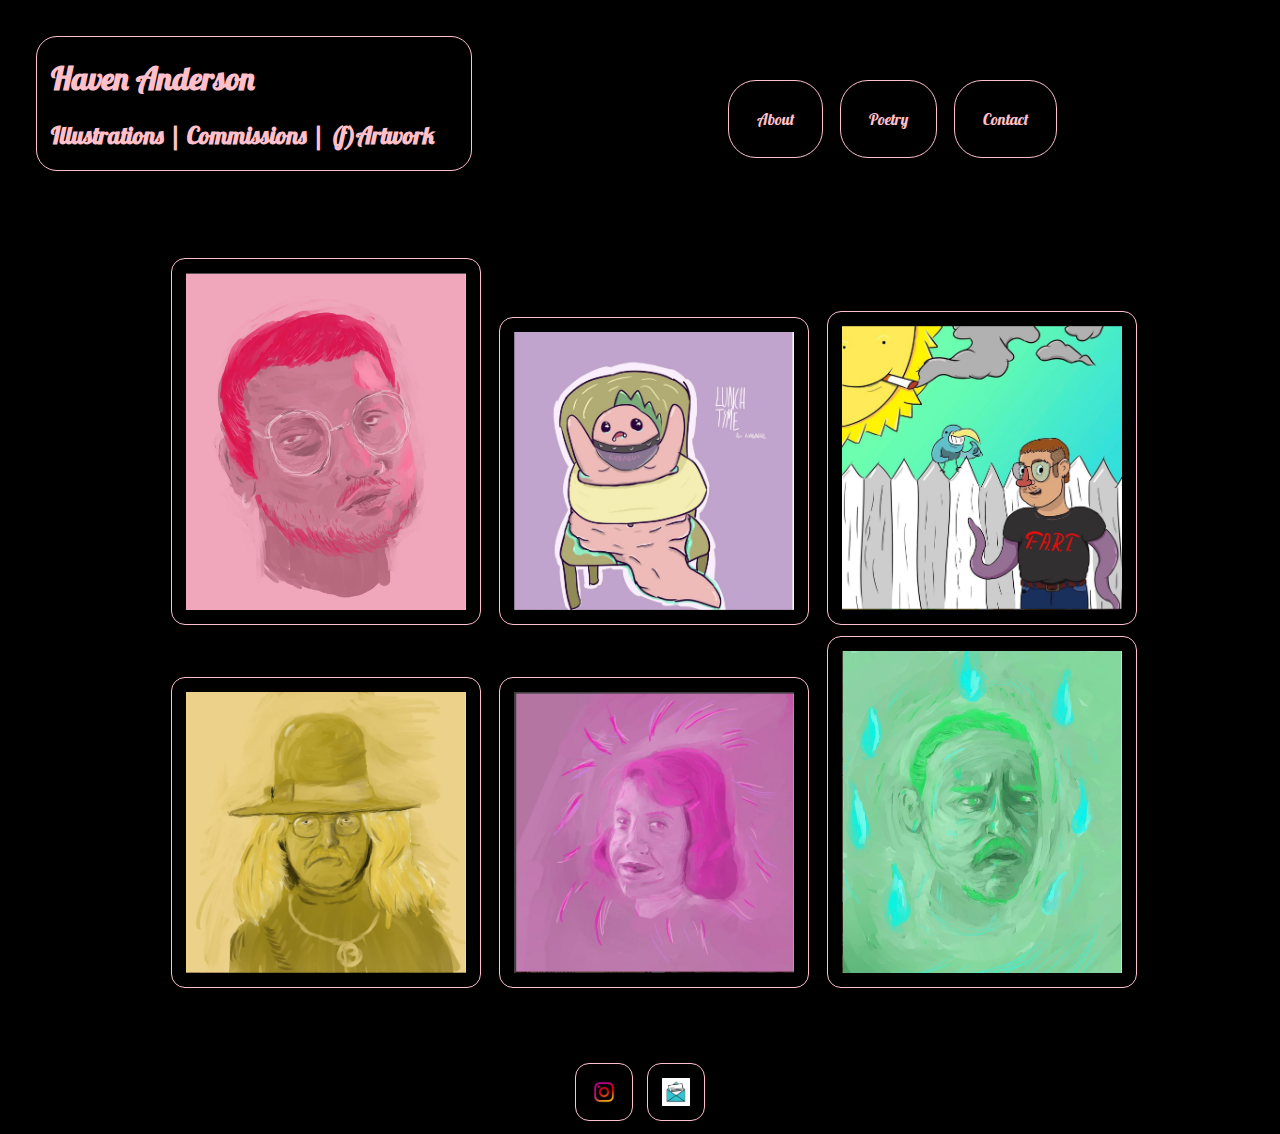
<file: index.html>
<!DOCTYPE html>
<html>
    <head>
        <title>Haven Anderson</title>
        <meta charset="utf-8">
        <meta name="viewport" content="width=device-width, initial-scale=1.0"/>
        <link rel="stylesheet" href="https://cdnjs.cloudflare.com/ajax/libs/normalize/8.0.1/normalize.min.css" type="text.css"/>
        <link href="style.css" type="text/css" rel="stylesheet"/>
        <link href="https://fonts.googleapis.com/css2?family=Lobster&display=swap" rel="stylesheet"/>
    </head>
    <STYLE>A {text-decoration: none;} </STYLE>
    <body>
        <header>
            <a href="index.html">
                <div id="title">
                <h1> Haven Anderson</h1>
                <h2> Illustrations | Commissions | (f)Artwork</h2>
                </div>
            </a>
           
            <nav>
                <ul>
                    <li>About</li>
                    <a href="poetry.html">
                        <li>Poetry</li>
                    </a>
                    <li>Contact</li>
                </ul>
            </nav>
        </header>

        <main>
            <div class= "row">
                <a href="selfPortrait.html">
                    <img src="haven.png" alt="Self Portrait" width="280" style="max-width:auto;; height: 100%;"/>
                </a>

                <a href="capicola.html">
                    <img src="capicola.png" alt= "Capicola" width="280" style="max-width:auto; height: 100%;"/>
                </a>
                <a href="fart-lord.html">
                    <img src= "fart-lord.png" alt="Dare" width="280" />
                </a> 
                <a href="richard.html">
                    <img src="richard.png" alt="Richard" width="280"/>
                </a>
                <a href="mum.html">
                    <img src="mum.png" alt="Mum" width="280" />
                </a>
                <a href="ufo.html">
                    <img src="ufo.png" alt="UFO" width="280" />
                </a>

            </div>

        </main>


        <footer>
    
                <a href="https://www.instagram.com/havdawg/">
                <img src="instagram.png" alt="Instagram" width="28" height="28"/> </a>
            
                
                <img src="email.jpeg" alt="Email" width="28" height="28"/>
                

        </footer>
    </body>
</html>
</file>
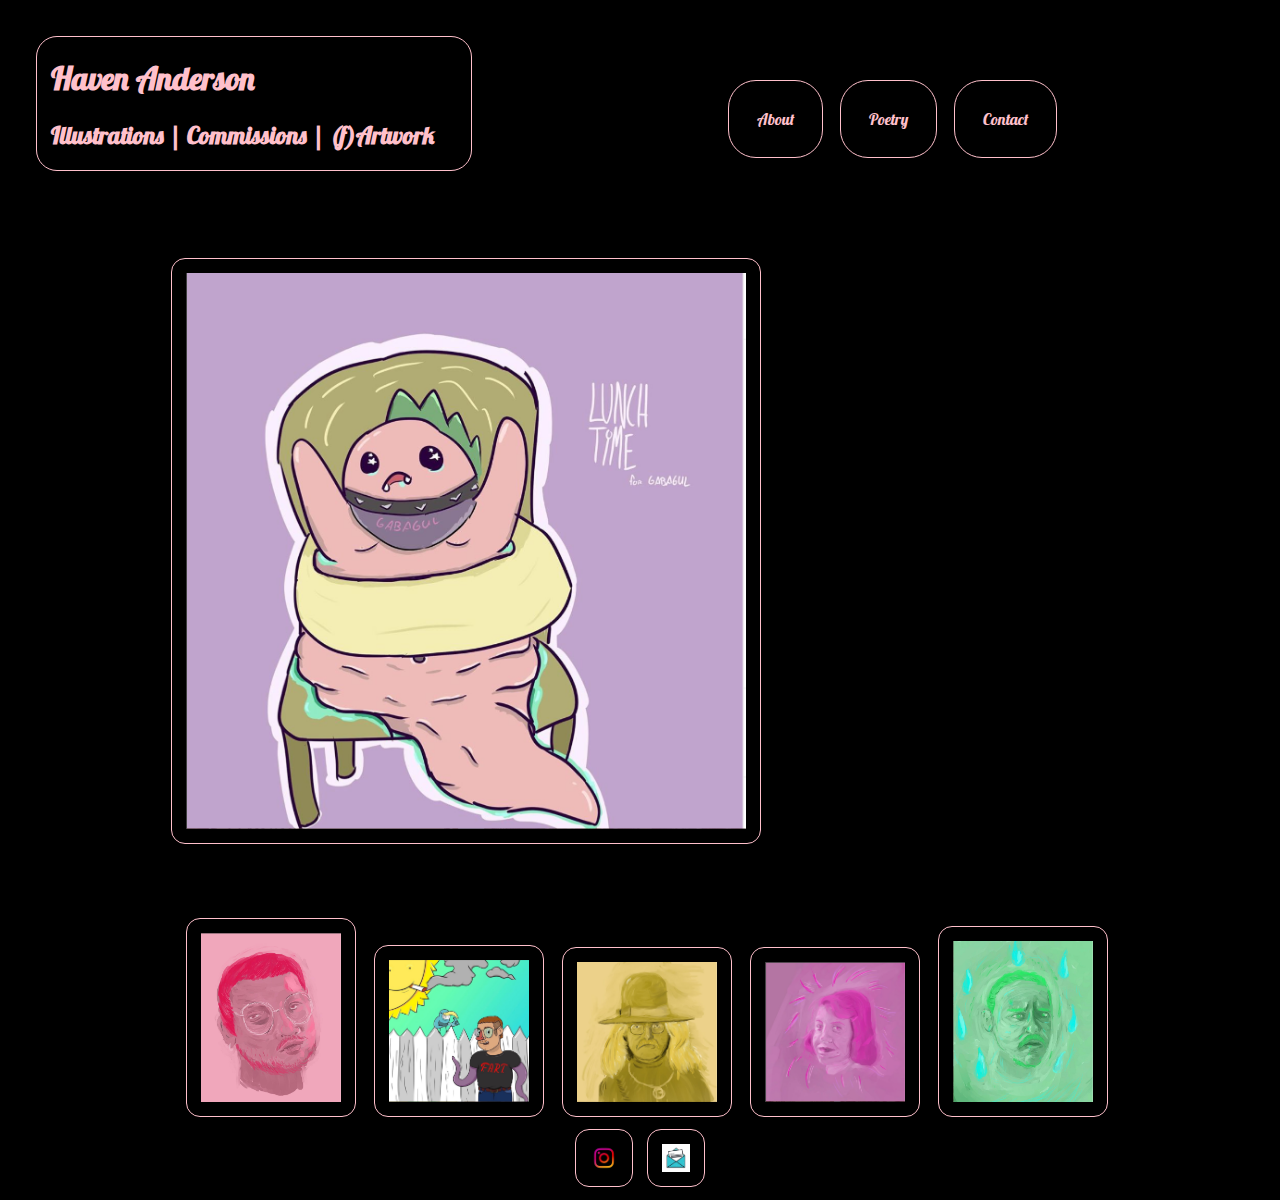
<file: capicola.html>
<!DOCTYPE html>

<html>

    <head>
        <title>Haven Anderson</title>
        <meta charset="utf-8">
        <meta name="viewport" content="width=device-width">
        <link rel="stylesheet" href="https://cdnjs.cloudflare.com/ajax/libs/normalize/8.0.1/normalize.min.css" type="text.css"/>
        <link href="style.css" type="text/css" rel="stylesheet"/>
        <link href="https://fonts.googleapis.com/css2?family=Lobster&display=swap" rel="stylesheet"/>

    </head>
    <STYLE>A {text-decoration: none;} </STYLE>
    <body>
        <header>
        <a href="index.html">
            <div id="title">
            <h1> Haven Anderson</h1>
            <h2> Illustrations | Commissions | (f)Artwork</h2>
            </div>
        </a>
            <nav>
                <ul>
                    <li>About</li>
                    <a href="poetry.html">
                        <li>Poetry</li>
                    </a>
                    <li>Contact</li>
                </ul>
            </nav>
        </header>

        <main>
            
            <img src="capicola.png" alt= "Capicola" width="560" />
                
                
        </main>
        <div id="additional"><
            <div class= "row">
                <a href="selfPortrait.html">
                    <img src="haven.png" alt="Self Portrait" width="140"/>
                </a>
                <a href="fart-lord.html">
                    <img src= "fart-lord.png" alt="Dare" width="140" />
                </a>

                <a href="richard.html">
                    <img src="richard.png" alt="Richard" width="140"/>
                </a>                
                <a href="mum.html">
                    <img src="mum.png" alt="Mum" width="140" />
                </a>
                <a href="ufo.html">
                    <img src="ufo.png" alt="UFO" width="140" />
                </a>

            </div>
        </div>

        


        <footer>
    
                <a href="https://www.instagram.com/havdawg/">
                <img src="instagram.png" alt="Instagram" width="28" height="28"/> </a>
            
                
                <img src="email.jpeg" alt="Email" width="28" height="28"/>
                

        </footer>
    </body>

</html>
</file>
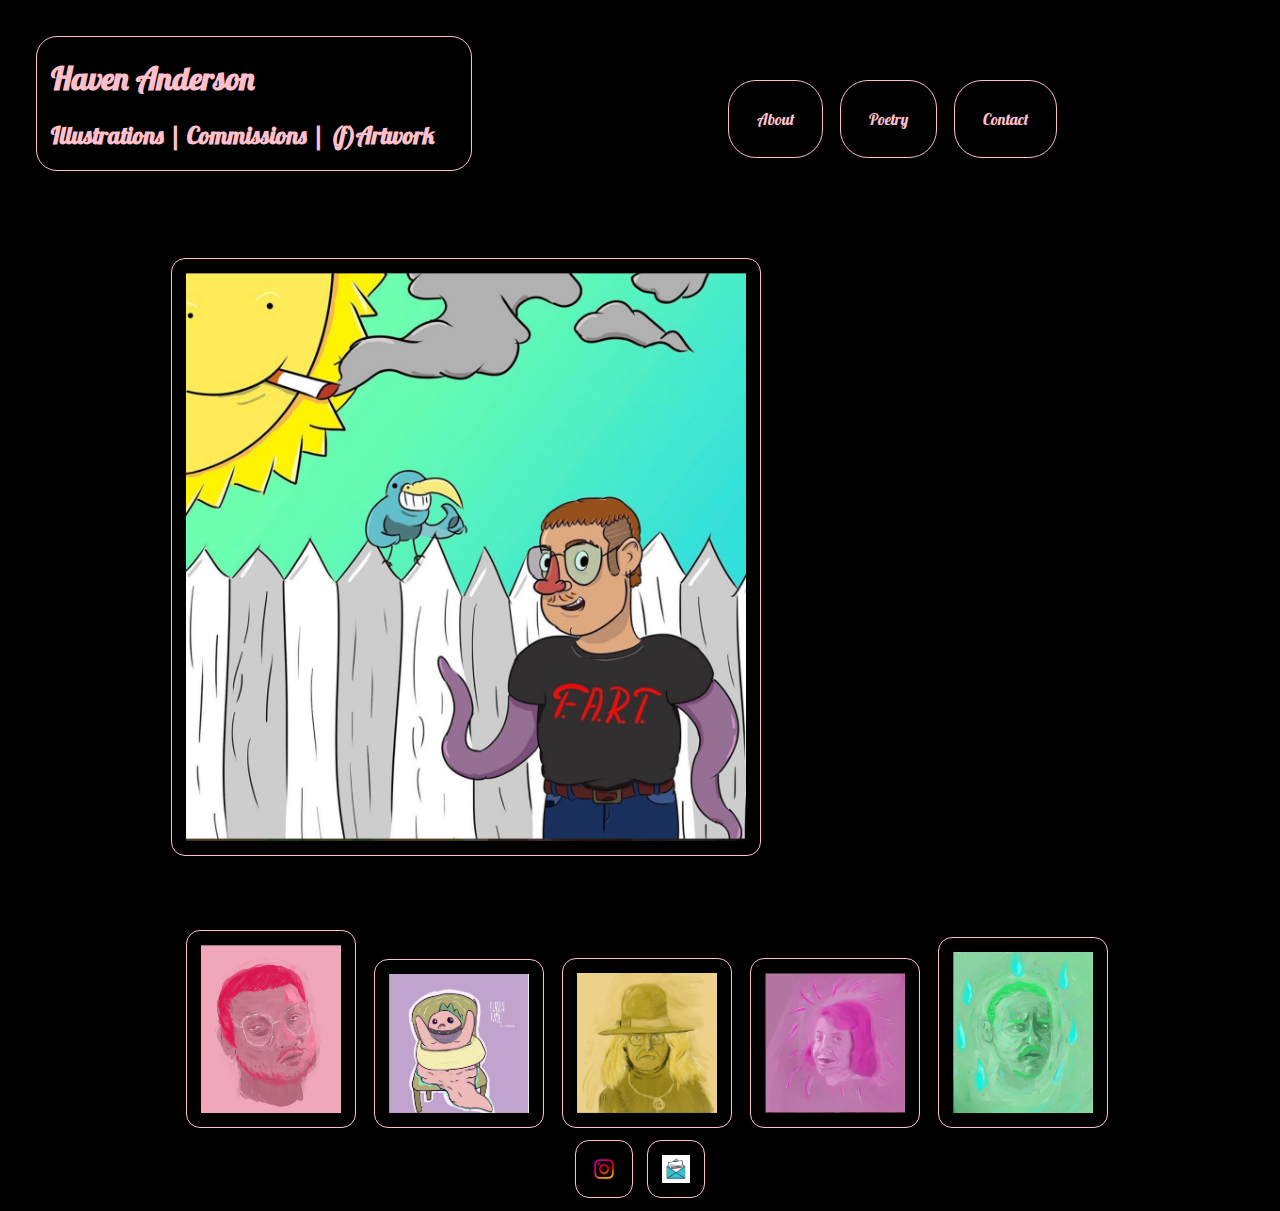
<file: fart-lord.html>
<!DOCTYPE html>

<html>

    <head>
        <title>Haven Anderson</title>
        <meta charset="utf-8">
        <meta name="viewport" content="width=device-width">
        <link rel="stylesheet" href="https://cdnjs.cloudflare.com/ajax/libs/normalize/8.0.1/normalize.min.css" type="text.css"/>
        <link href="style.css" type="text/css" rel="stylesheet"/>
        <link href="https://fonts.googleapis.com/css2?family=Lobster&display=swap" rel="stylesheet"/>

    </head>
    <STYLE>A {text-decoration: none;} </STYLE>
    <body>
        <header>
        <a href="index.html">
            <div id="title">
            <h1> Haven Anderson</h1>
            <h2> Illustrations | Commissions | (f)Artwork</h2>
            </div>
        </a>
            <nav>
                <ul>
                    <li>About</li>
                    <a href="poetry.html">
                        <li>Poetry</li>
                    </a>
                    <li>Contact</li>
                </ul>
            </nav>
        </header>

        <main>
            
            
            <img src= "fart-lord.png" alt="Dare" width="560" />
                
        </main>
        <div id="additional"><
            <div class= "row">
                <a href="selfPortrait.html">
                    <img src="haven.png" alt="Self Portrait" width="140"/>
                </a>

                <a href="capicola.html">
                    <img src="capicola.png" alt= "Capicola" width="140" />
                </a>

                <a href="richard.html">
                    <img src="richard.png" alt="Richard" width="140"/>
                </a>
                <a href="mum.html">
                    <img src="mum.png" alt="Mum" width="140" />
                </a>
                <a href="ufo.html">
                    <img src="ufo.png" alt="UFO" width="140" />
                </a>

            </div>
        </div>

        


        <footer>
    
                <a href="https://www.instagram.com/havdawg/">
                <img src="instagram.png" alt="Instagram" width="28" height="28"/> </a>
            
                
                <img src="email.jpeg" alt="Email" width="28" height="28"/>
                

        </footer>
    </body>

</html>
</file>
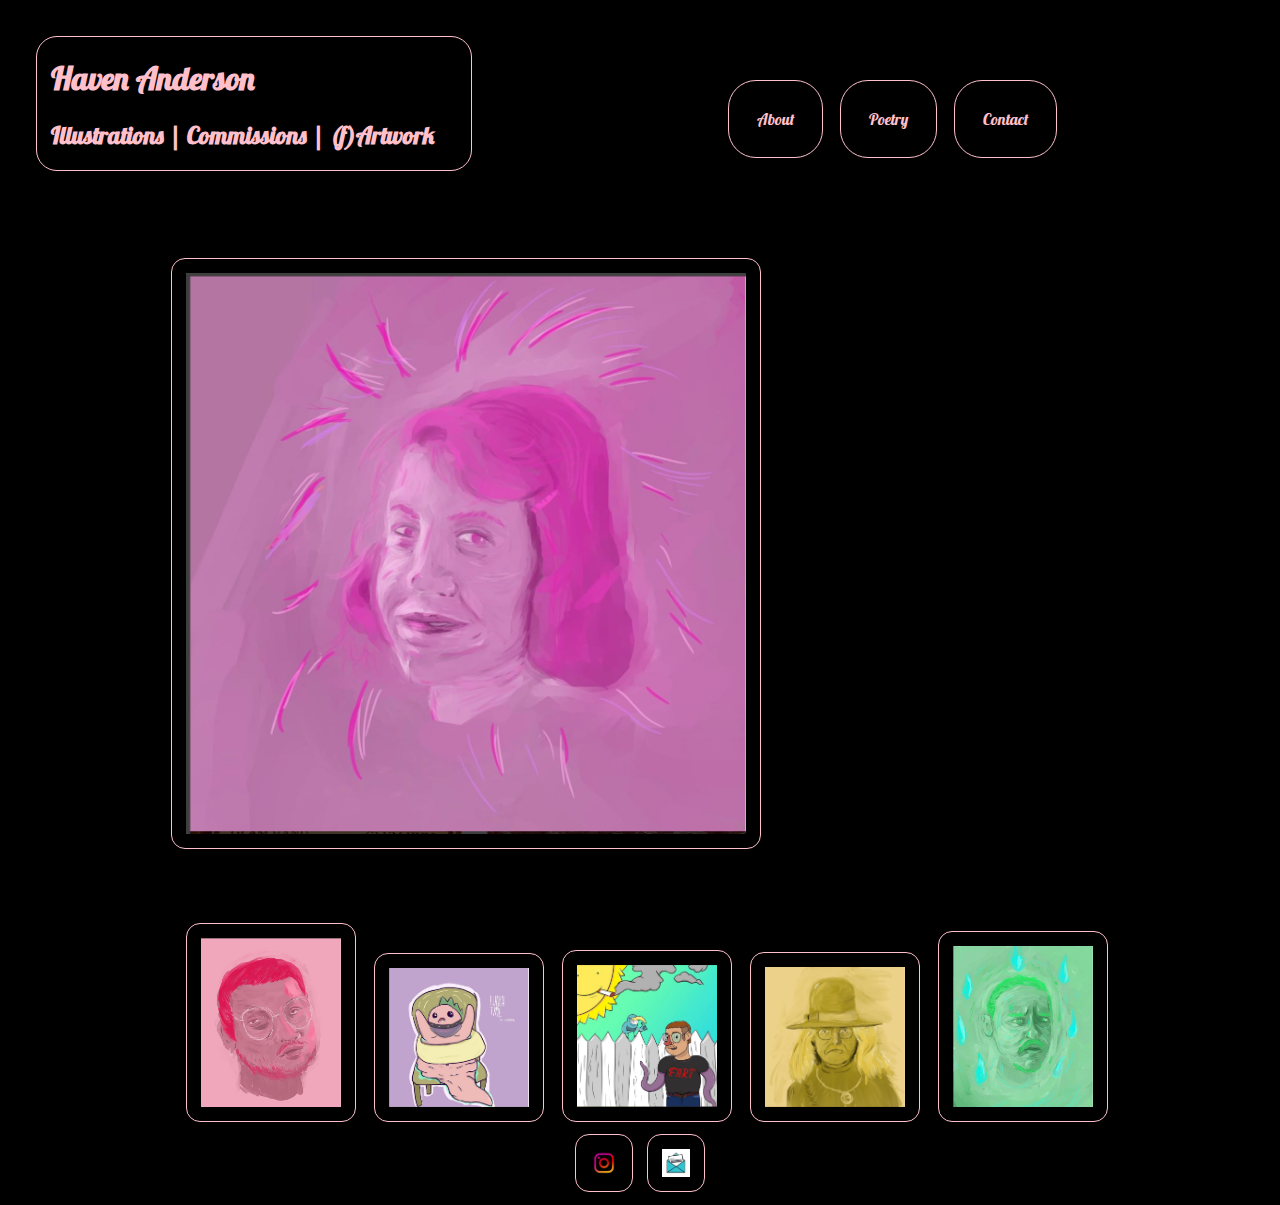
<file: mum.html>
<!DOCTYPE html>

<html>

    <head>
        <title>Haven Anderson</title>
        <meta charset="utf-8">
        <meta name="viewport" content="width=device-width">
        <link rel="stylesheet" href="https://cdnjs.cloudflare.com/ajax/libs/normalize/8.0.1/normalize.min.css" type="text.css"/>
        <link href="style.css" type="text/css" rel="stylesheet"/>
        <link href="https://fonts.googleapis.com/css2?family=Lobster&display=swap" rel="stylesheet"/>

    </head>
    <STYLE>A {text-decoration: none;} </STYLE>
    <body>
        <header>
        <a href="index.html">
            <div id="title">
            <h1> Haven Anderson</h1>
            <h2> Illustrations | Commissions | (f)Artwork</h2>
            </div>
        </a>
            <nav>
                <ul>
                    <li>About</li>
                    <a href="poetry.html">
                        <li>Poetry</li>
                    </a>
                    <li>Contact</li>
                </ul>
            </nav>
        </header>

        <main>
            
            
            <img src="mum.png" alt="Dare" width="560" />
                
        </main>
        <div id="additional"><
            <div class= "row">
                <a href="selfPortrait.html">
                    <img src="haven.png" alt="Self Portrait" width="140"/>
                </a>

                <a href="capicola.html">
                    <img src="capicola.png" alt= "Capicola" width="140" />
                </a>

                <a href="fart-lord.html">
                    <img src= "fart-lord.png" alt="Dare" width="140" />
                </a>

                <a href="richard.html">
                    <img src="richard.png" alt="Mum" width="140" />
                </a> 
                
                <a href="ufo.html">
                    <img src="ufo.png" alt="UFO" width="140" />
                </a>

            </div>
        </div>

        


        <footer>
    
                <a href="https://www.instagram.com/havdawg/">
                <img src="instagram.png" alt="Instagram" width="28" height="28"/> </a>
            
                
                <img src="email.jpeg" alt="Email" width="28" height="28"/>
                

        </footer>
    </body>

</html>
</file>
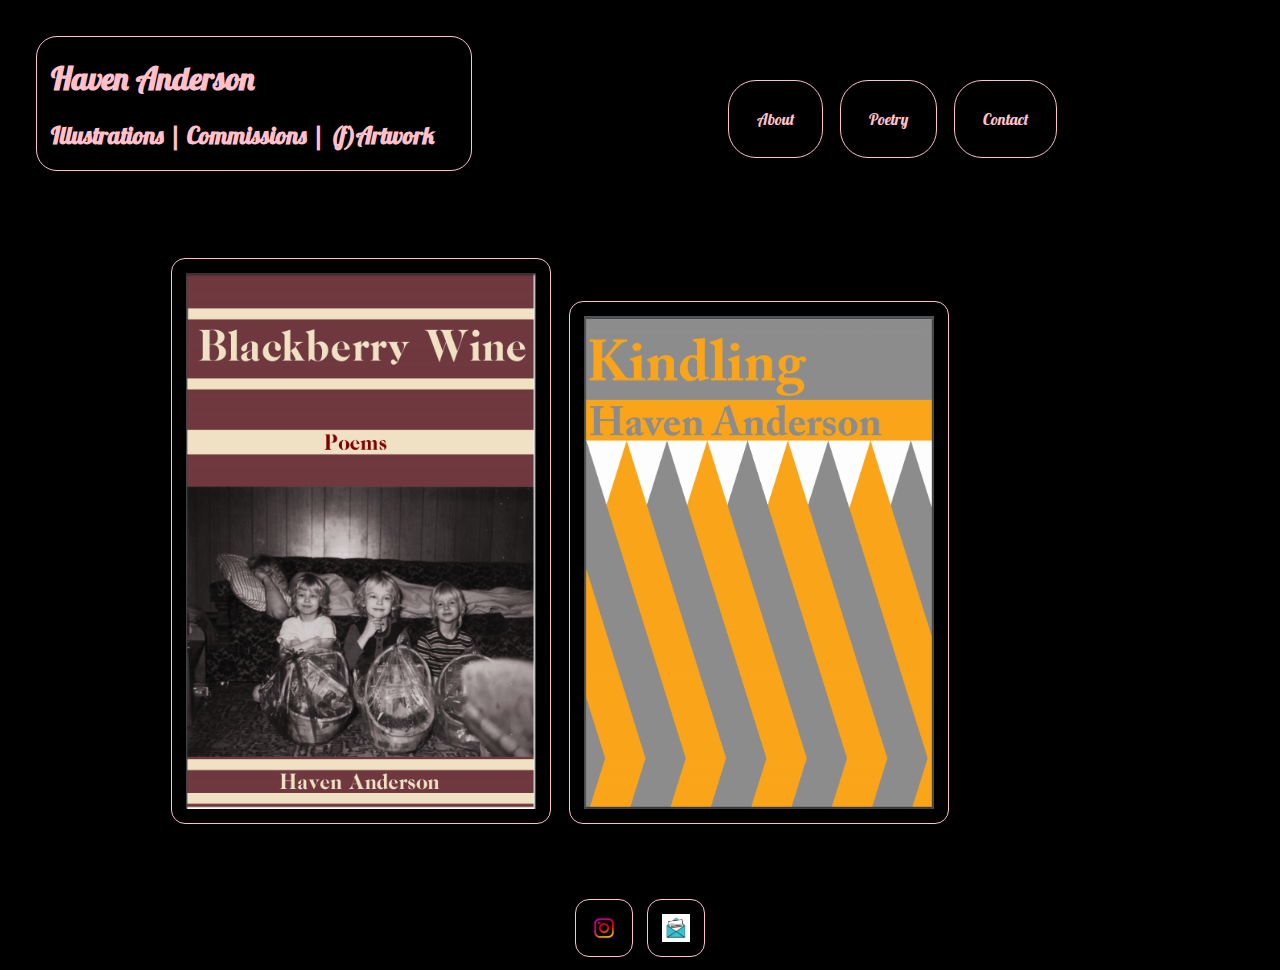
<file: poetry.html>
<!DOCTYPE html>

<html>

    <head>
        <title>Haven Anderson</title>
        <meta charset="utf-8">
        <meta name="viewport" content="width=device-width">
        <link rel="stylesheet" href="https://cdnjs.cloudflare.com/ajax/libs/normalize/8.0.1/normalize.min.css" type="text.css"/>
        <link href="style.css" type="text/css" rel="stylesheet"/>
        <link href="https://fonts.googleapis.com/css2?family=Lobster&display=swap" rel="stylesheet"/>

    </head>
    <STYLE>A {text-decoration: none;} </STYLE>
    <body>
        <header>
        <a href="index.html">
            <div id="title">
            <h1> Haven Anderson</h1>
            <h2> Illustrations | Commissions | (f)Artwork</h2>
            </div>
        </a>
            <nav>
                <ul>
                    <li>About</li>
                    <li>Poetry</li>
                    <li>Contact</li>
                </ul>
            </nav>
        </header>

        <main>
            
                <a href="https://drive.google.com/file/d/1OF8vPi0DaBw3gCxZXolya0akKaS95G1o/view" >
                    <img src="blackberry-wine.png" alt="Self Portrait" width="350"/>
                </a>

                <a href="https://drive.google.com/file/d/1O3AZ63-a6_RLu3MQiWIILmBIIwb5mUAe/view">
                    <img src="kindling.png" alt="Self Portrait" width="350"/>
                </a>
        </main>


        


        <footer>
    
                <a href="https://www.instagram.com/havdawg/">
                <img src="instagram.png" alt="Instagram" width="28" height="28"/> </a>
            
                
                <img src="email.jpeg" alt="Email" width="28" height="28"/>
                

        </footer>
    </body>

</html>
</file>
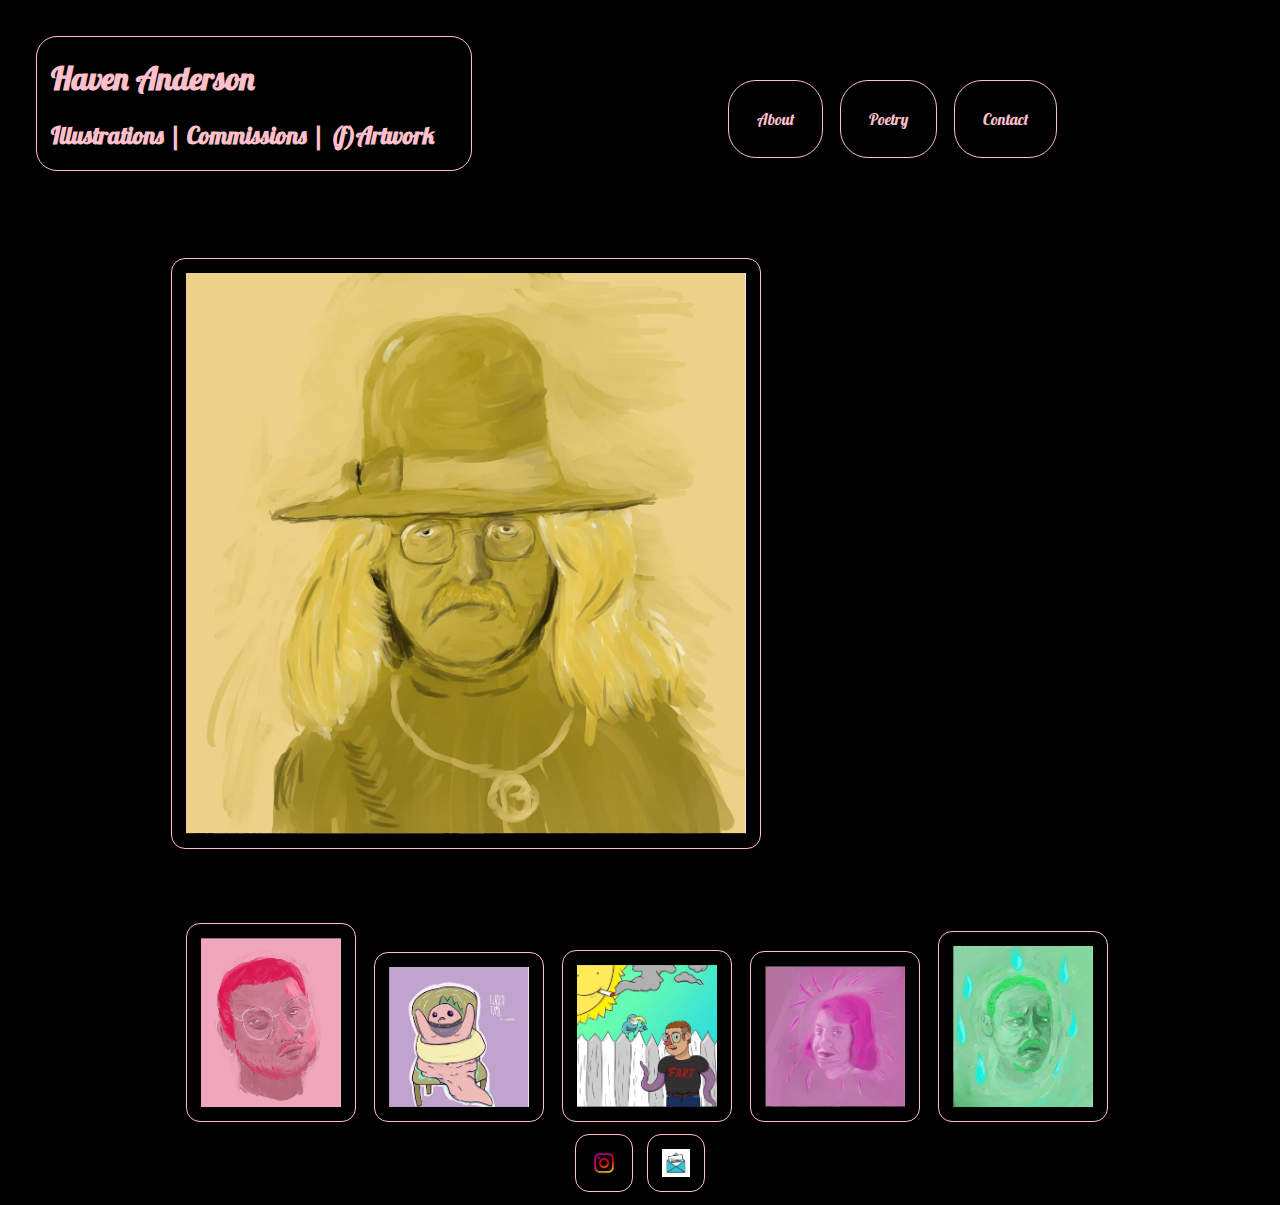
<file: richard.html>
<!DOCTYPE html>

<html>

    <head>
        <title>Haven Anderson</title>
        <meta charset="utf-8">
        <meta name="viewport" content="width=device-width">
        <link rel="stylesheet" href="https://cdnjs.cloudflare.com/ajax/libs/normalize/8.0.1/normalize.min.css" type="text.css"/>
        <link href="style.css" type="text/css" rel="stylesheet"/>
        <link href="https://fonts.googleapis.com/css2?family=Lobster&display=swap" rel="stylesheet"/>

    </head>
    <STYLE>A {text-decoration: none;} </STYLE>
    <body>
        <header>
        <a href="index.html">
            <div id="title">
            <h1> Haven Anderson</h1>
            <h2> Illustrations | Commissions | (f)Artwork</h2>
            </div>
        </a>
            <nav>
                <ul>
                    <li>About</li>
                    <a href="poetry.html">
                        <li>Poetry</li>
                    </a>
                    <li>Contact</li>
                </ul>
            </nav>
        </header>

        <main>
            
            
            <img src= "richard.png" alt="Dare" width="560" />
                
        </main>
        <div id="additional"><
            <div class= "row">
                <a href="selfPortrait.html">
                    <img src="haven.png" alt="Self Portrait" width="140"/>
                </a>

                <a href="capicola.html">
                    <img src="capicola.png" alt= "Capicola" width="140" />
                </a>

                <a href="fart-lord.html">
                    <img src= "fart-lord.png" alt="Dare" width="140" />
                </a>

                <a href="mum.html">
                    <img src="mum.png" alt="Mum" width="140" />
                </a>

                <a href="ufo.html">
                    <img src="ufo.png" alt="UFO" width="140" />
                </a>

            </div>
        </div>

        


        <footer>
    
                <a href="https://www.instagram.com/havdawg/">
                <img src="instagram.png" alt="Instagram" width="28" height="28"/> </a>
            
                
                <img src="email.jpeg" alt="Email" width="28" height="28"/>
                

        </footer>
    </body>

</html>
</file>
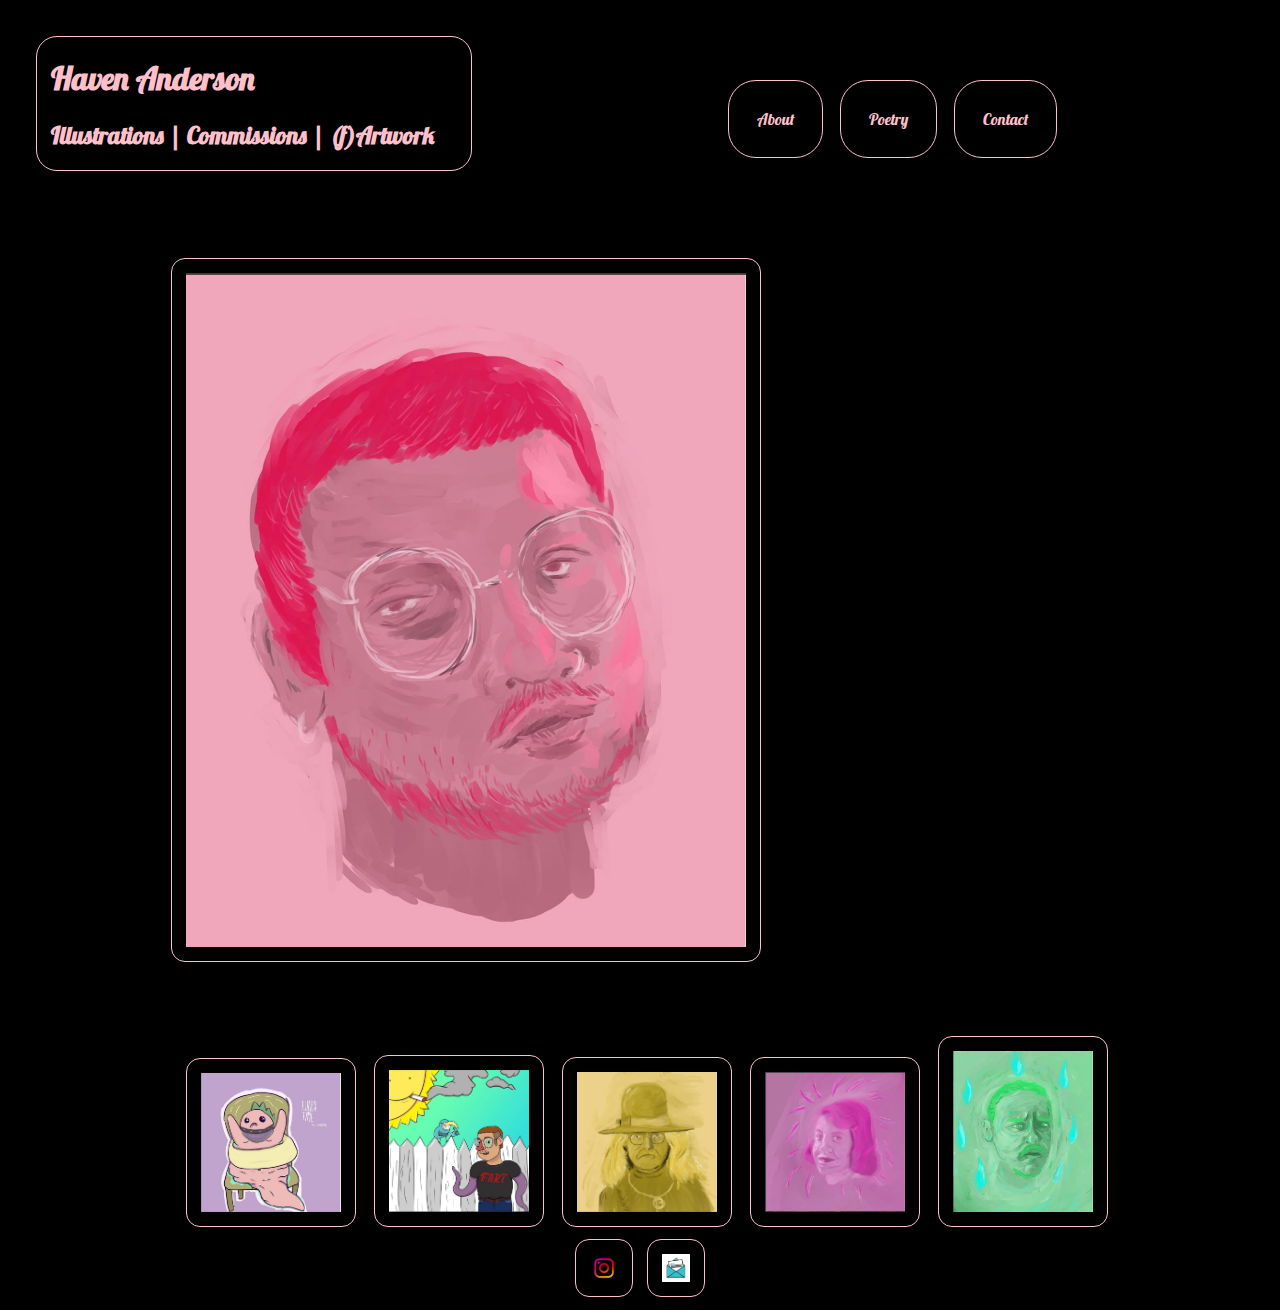
<file: selfPortrait.html>
<!DOCTYPE html>

<html>

    <head>
        <title>Haven Anderson</title>
        <meta charset="utf-8">
        <meta name="viewport" content="width=device-width">
        <link rel="stylesheet" href="https://cdnjs.cloudflare.com/ajax/libs/normalize/8.0.1/normalize.min.css" type="text.css"/>
        <link href="style.css" type="text/css" rel="stylesheet"/>
        <link href="https://fonts.googleapis.com/css2?family=Lobster&display=swap" rel="stylesheet"/>

    </head>
    <STYLE>A {text-decoration: none;} </STYLE>
    <body>
        <header>
        <a href="index.html">
            <div id="title">
            <h1> Haven Anderson</h1>
            <h2> Illustrations | Commissions | (f)Artwork</h2>
            </div>
        </a>
            <nav>
                <ul>
                    <li>About</li>
                    <a href="poetry.html">
                        <li>Poetry</li>
                    </a>
                    <li>Contact</li>
                </ul>
            </nav>
        </header>

        <main>
            
                
                <img src="haven.png" alt="Self Portrait" width="560"/>
                
        </main>
        <div id="additional"><
            <div class= "row">
                <a href="capicola.html">
                    <img src="capicola.png" alt= "Capicola" width="140" />
                </a>

                <a href="fart-lord.html">
                    <img src= "fart-lord.png" alt="Dare" width="140" />
                </a>

                <a href="richard.html">
                    <img src="richard.png" alt="Richard" width="140"/>
                </a>
                <a href="mum.html">
                    <img src="mum.png" alt="Mum" width="140" />
                </a>
                <a href="ufo.html">
                    <img src="ufo.png" alt="UFO" width="140" />
                </a>

            </div>
        </div>

        


        <footer>
    
                <a href="https://www.instagram.com/havdawg/">
                <img src="instagram.png" alt="Instagram" width="28" height="28"/> </a>
            
                
                <img src="email.jpeg" alt="Email" width="28" height="28"/>
                

        </footer>
    </body>

</html>
</file>
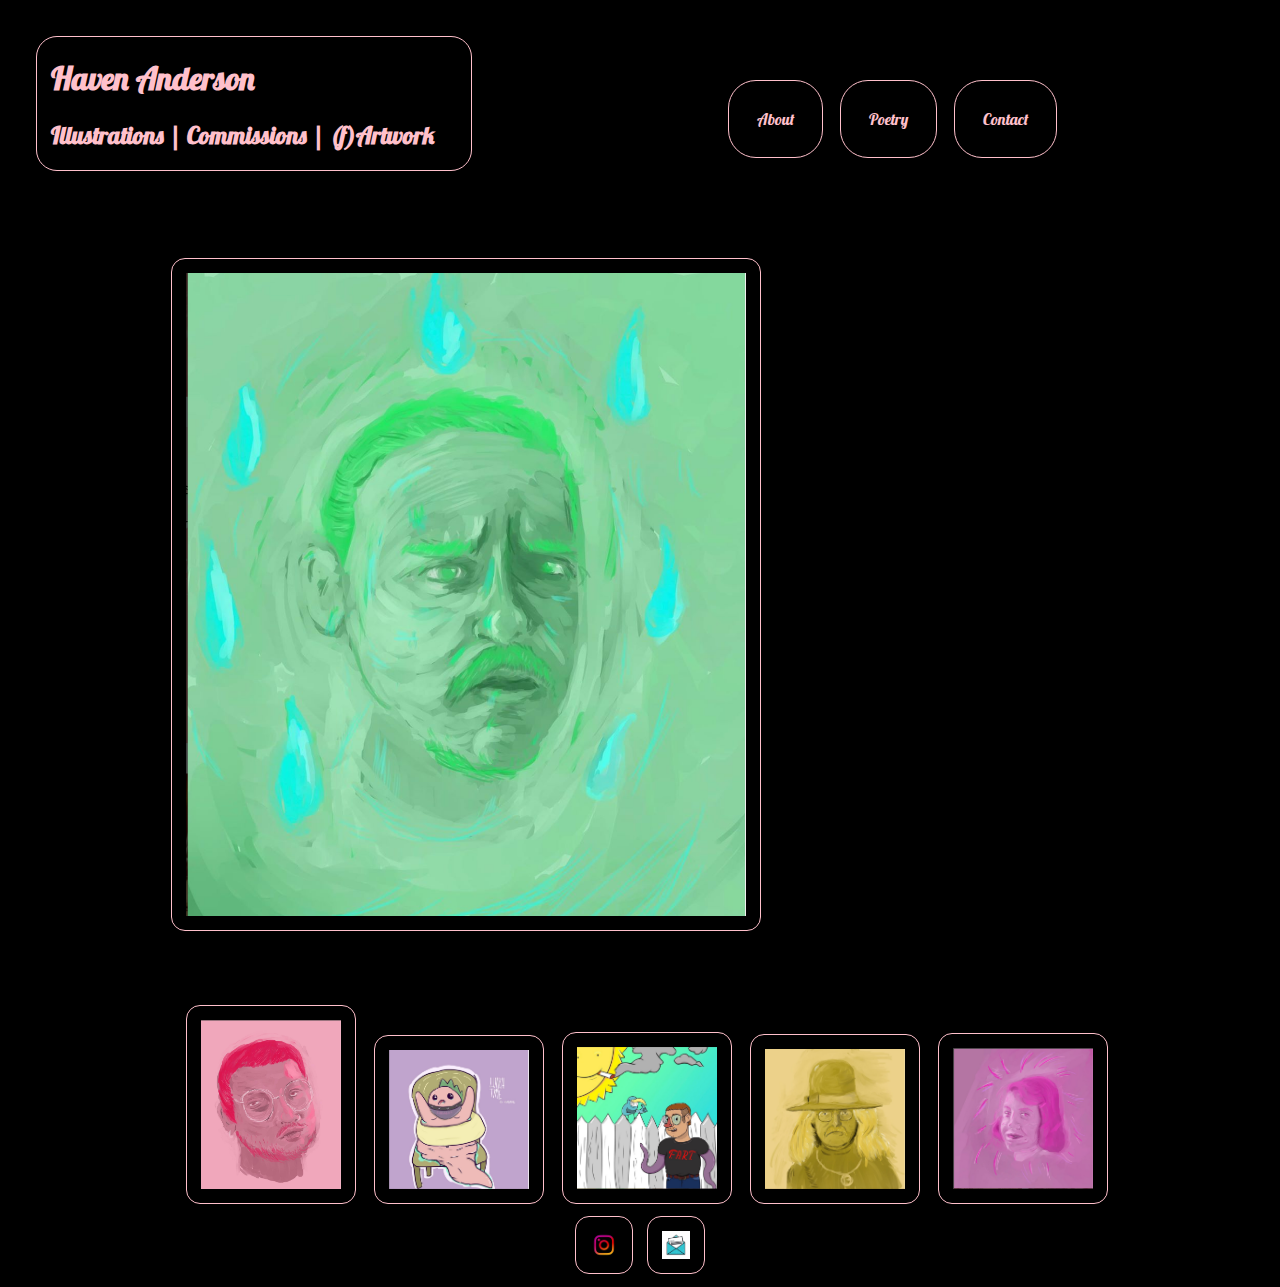
<file: ufo.html>
<!DOCTYPE html>

<html>

    <head>
        <title>Haven Anderson</title>
        <meta charset="utf-8">
        <meta name="viewport" content="width=device-width">
        <link rel="stylesheet" href="https://cdnjs.cloudflare.com/ajax/libs/normalize/8.0.1/normalize.min.css" type="text.css"/>
        <link href="style.css" type="text/css" rel="stylesheet"/>
        <link href="https://fonts.googleapis.com/css2?family=Lobster&display=swap" rel="stylesheet"/>

    </head>
    <STYLE>A {text-decoration: none;} </STYLE>
    <body>
        <header>
        <a href="index.html">
            <div id="title">
            <h1> Haven Anderson</h1>
            <h2> Illustrations | Commissions | (f)Artwork</h2>
            </div>
        </a>
            <nav>
                <ul>
                    <li>About</li>
                    <a href="poetry.html">
                        <li>Poetry</li>
                    </a>
                    <li>Contact</li>
                </ul>
            </nav>
        </header>

        <main>
            
            
            <img src="ufo.png" alt="Dare" width="560" />
                
        </main>
        <div id="additional"><
            <div class= "row">
                <a href="selfPortrait.html">
                    <img src="haven.png" alt="Self Portrait" width="140"/>
                </a>

                <a href="capicola.html">
                    <img src="capicola.png" alt= "Capicola" width="140" />
                </a>

                <a href="fart-lord.html">
                    <img src= "fart-lord.png" alt="Dare" width="140" />
                </a>

                <a href="richard.html">
                    <img src="richard.png" alt="Mum" width="140" />
                </a>    

                <a href="mum.html">
                    <img src="mum.png" alt="Mum" width="140" />
                </a>

            </div>
        </div>

        


        <footer>
    
                <a href="https://www.instagram.com/havdawg/">
                <img src="instagram.png" alt="Instagram" width="28" height="28"/> </a>
            
                
                <img src="email.jpeg" alt="Email" width="28" height="28"/>
                

        </footer>
    </body>

</html>
</file>
<file: style.css>
header{
    display: flex;
    flex-direction: row;
    padding-top: 28px ;
}
#title{
    margin-left: 28px;
    text-align: left;
    font-family: 'Lobster';
    font-weight: bold;
    background-color: black;
    color: pink;
    border: pink 1px solid;
    border-radius: 21px;
    padding-left: 14px;
    width: 420px;
    text-decoration: none;
}

nav{
    margin-top: 84px;
    font-family: 'Lobster';
    display: inline-block;
    margin-top: 28px;
    margin-left: auto;
    margin-right: auto;
    width: auto;
} 


li{
    color: pink;
    border: pink 1px solid;
    display: inline-flex;
    padding: 28px;
    margin-left: 7px;
    margin-right: 7px;
    border-radius: 28px;
    flex-direction: row;
    overflow: auto;
}

body{
    background-color: black;
}

main{
    display: block;
    margin-left: auto;
    margin-right: auto;
    margin-top: 49px;
    margin-bottom: 49px;
    width: 980px;
 
    padding-top: 28px;
    padding-left: 28px;
    padding-bottom: 14px;
    border-radius: 14px;
}

.row{
    display: inline-block;
    margin: auto;
    object-fit:scale-down;
}


img{
    display: inline-block;
    padding: 14px;
    border: pink 1px solid;
    border-radius: 14px;
    margin-right: 7px;
    margin-left: 7px;
    margin-top: 7px;
    object-fit: scale-down; 

}
footer{
    margin: auto;
    height: fit-content;
    width: fit-content;
    background-color:black;
    color: pink;
    display: flex;
    flex-direction: row;
    border-radius: 28px;
    border: solid transparent 1px;
}

#additional{
    
    width: fit-content;
    display: block;
    margin-left: auto;
    margin-right: auto;
    
}
</file>
